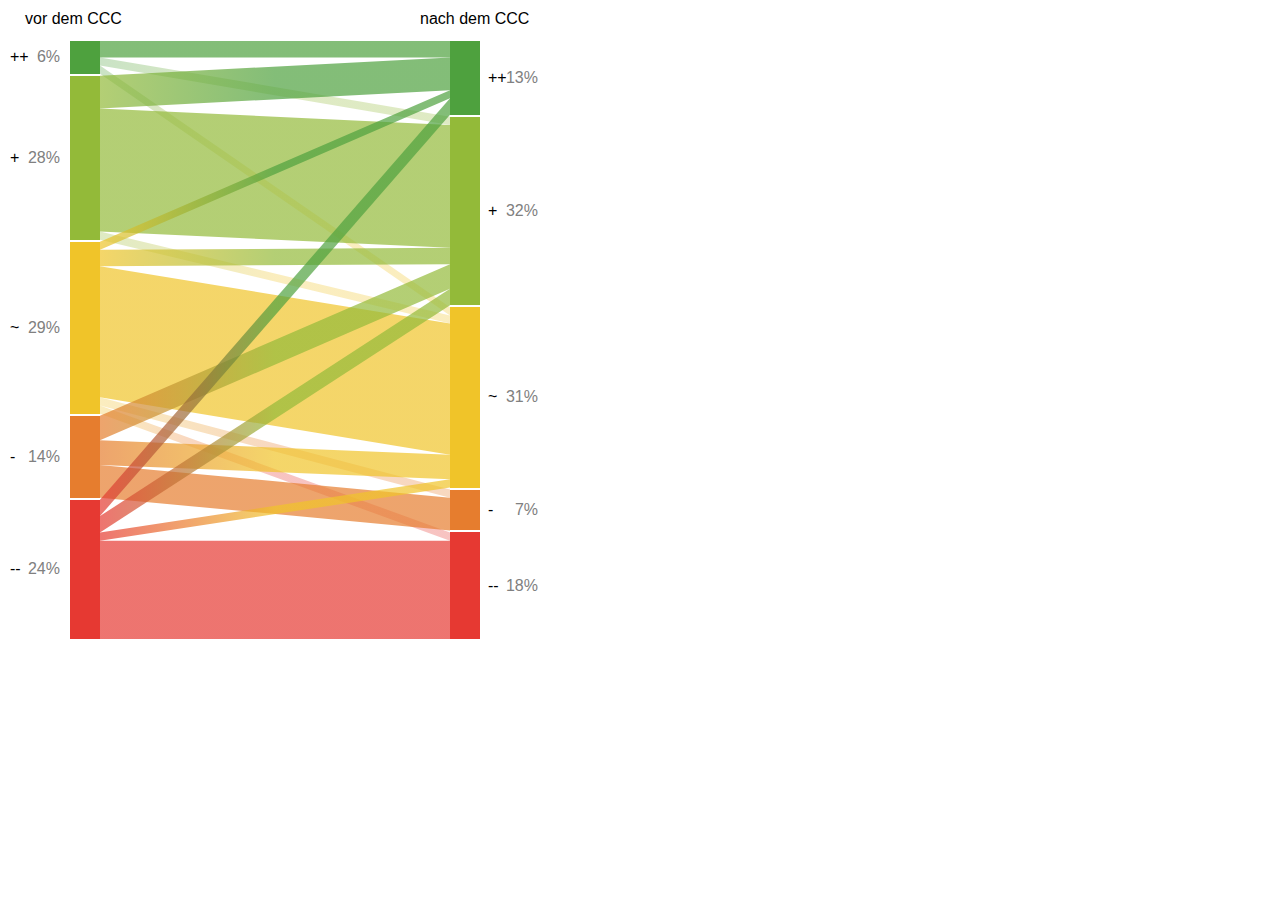
<file: bwin/index.html>
<!DOCTYPE html>
<html><head>
<meta http-equiv="content-type" content="text/html; charset=UTF-8"><meta charset="utf-8">
<link href="../index/style.css" rel="stylesheet" />
<script src="../index/d3.js"></script>
<script src="../index/biPartite.js"></script>
</head><body>
<span class="before">vor dem CCC</span>
<span class="after">nach dem CCC</span>
<script>
var c=[
['++','++',2],
['+','++',4],
['~','++',1],
['-','++',0],
['--','++',2],
['++','+',1],
['+','+',15],
['~','+',2],
['-','+',3],
['--','+',2],
['++','~',1],
['+','~',1],
['~','~',16],
['-','~',3],
['--','~',1],
['++','-',0],
['+','-',0],
['~','-',1],
['-','-',4],
['--','-',0],
['++','--',0],
['+','--',0],
['~','--',1],
['-','--',0],
['--','--',12]
];

var width = 600,
	height = 710,
	margin ={b:0, t:40, l:70, r:70};
	
bP.draw(
	[{data:bP.partData(c,2), id:'c', header:[" "," ", ""]}]
);

</script>
</body></html><!-- bwin -->
</file>
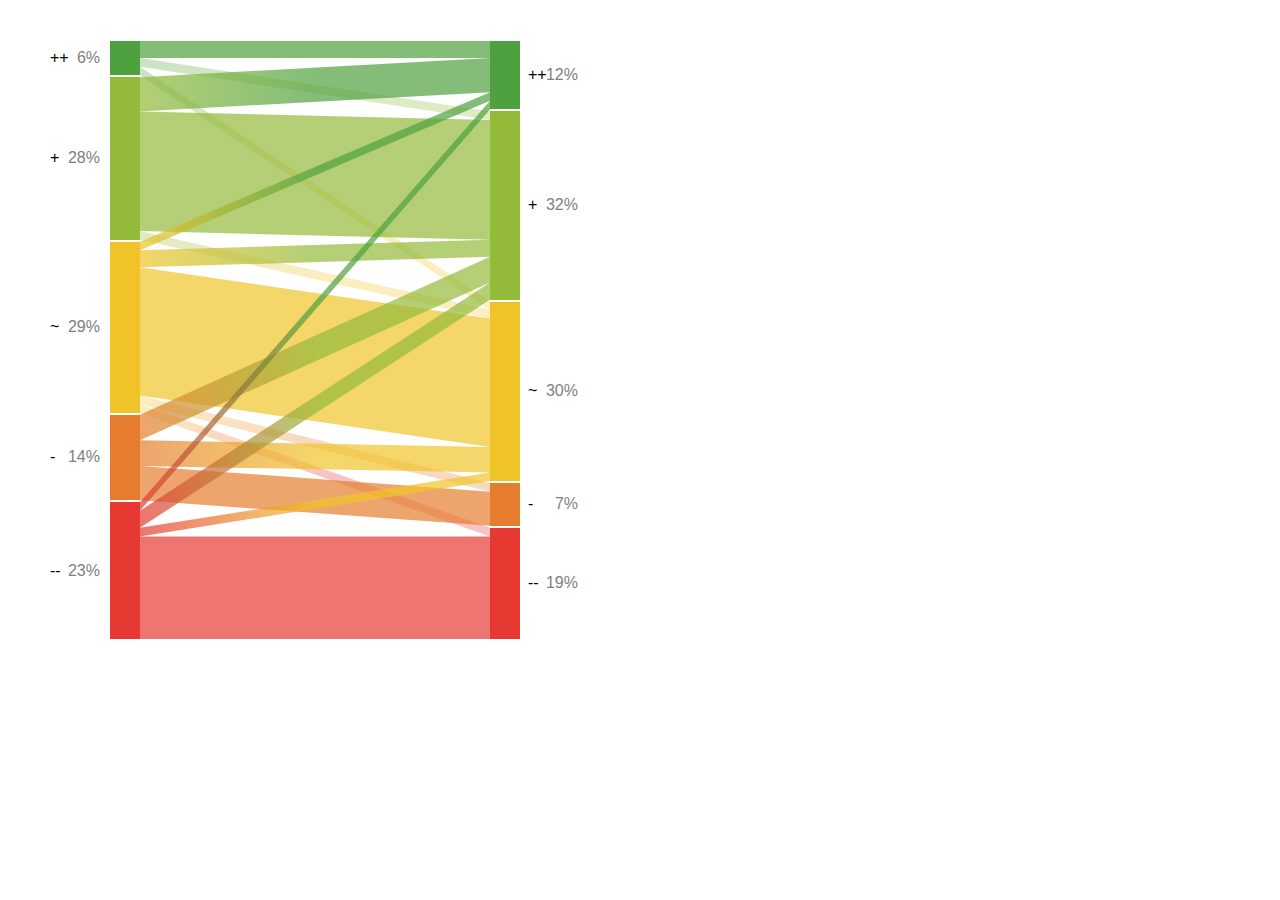
<file: c1/index.html>
<!DOCTYPE html>
<html><head>
<meta http-equiv="content-type" content="text/html; charset=UTF-8"><meta charset="utf-8">
<style>
body{
	font: 1em Calibri,Arial,Helvetica,sans-serif;
	width:1200px;
	margin:auto;
}
rect{
	shape-rendering:crispEdges;
}
</style>
</head><body>
<script src="../index/d3.js"></script>
<script src="../index/biPartite.js"></script>
<script>
var c=[
['++','++',2],
['+','++',4],
['~','++',1],
['-','++',0],
['--','++',1],
['++','+',1],
['+','+',14],
['~','+',2],
['-','+',3],
['--','+',2],
['++','~',1],
['+','~',1],
['~','~',15],
['-','~',3],
['--','~',1],
['++','-',0],
['+','-',0],
['~','-',1],
['-','-',4],
['--','-',0],
['++','--',0],
['+','--',0],
['~','--',1],
['-','--',0],
['--','--',12]
];

var width = 600,
	height = 710,
	margin ={b:0, t:40, l:70, r:70};
	
bP.draw(
	[{data:bP.partData(c,2), id:'c', header:[" "," ", ""]}]
);

</script>
</body></html><!-- bwin -->
</file>
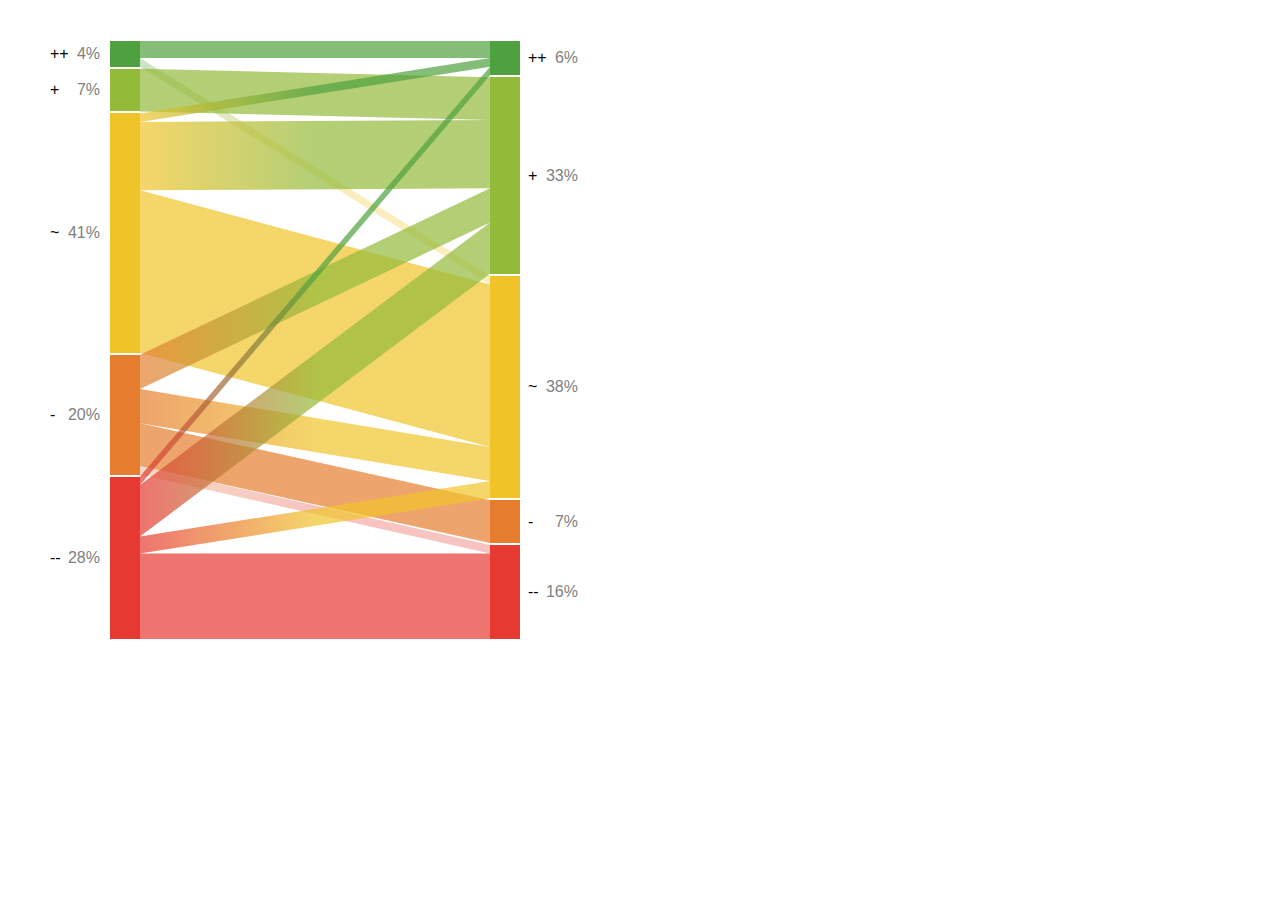
<file: c2/index.html>
<!DOCTYPE html>
<html><head>
<meta http-equiv="content-type" content="text/html; charset=UTF-8"><meta charset="utf-8">
<style>
body{
	font: 1em Calibri,Arial,Helvetica,sans-serif;
	width:1200px;
	margin:auto;
}
rect{
	shape-rendering:crispEdges;
}
</style>
</head><body>
<script src="../index/d3.js"></script>
<script src="../index/biPartite.js"></script>
<script>

var c=[
['++','++',2],
['+','++',0],
['~','++',1],
['-','++',0],
['--','++',1],
['++','+',0],
['+','+',5],
['~','+',8],
['-','+',4],
['--','+',6],
['++','~',1],
['+','~',0],
['~','~',19],
['-','~',4],
['--','~',2],
['++','-',0],
['+','-',0],
['~','-',0],
['-','-',5],
['--','-',0],
['++','--',0],
['+','--',0],
['~','--',0],
['-','--',1],
['--','--',10]
];

var width = 600,
	height = 710,
	margin ={b:0, t:40, l:70, r:70};
	
bP.draw(
	[{data:bP.partData(c,2), id:'c', header:[" "," ", ""]}]
);

</script>
</body></html><!-- epunkt -->
</file>
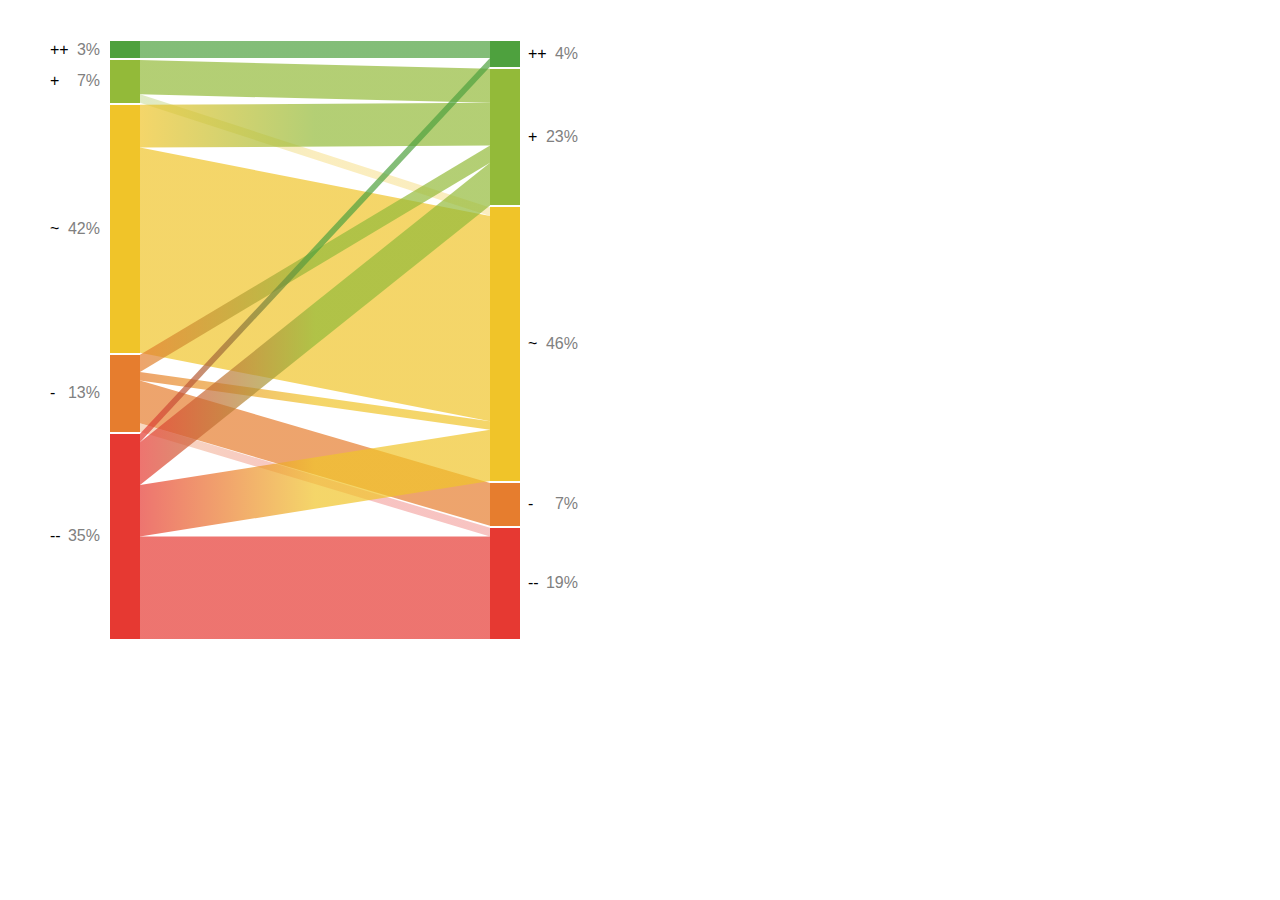
<file: c3/index.html>
<!DOCTYPE html>
<html><head>
<meta http-equiv="content-type" content="text/html; charset=UTF-8"><meta charset="utf-8">
<style>
body{
	font: 1em Calibri,Arial,Helvetica,sans-serif;
	width:1200px;
	margin:auto;
}
rect{
	shape-rendering:crispEdges;
}
</style>
</head><body>
<script src="../index/d3.js"></script>
<script src="../index/biPartite.js"></script>
<script>

var c=[
['++','++',2],
['+','++',0],
['~','++',0],
['-','++',0],
['--','++',1],
['++','+',0],
['+','+',4],
['~','+',5],
['-','+',2],
['--','+',5],
['++','~',0],
['+','~',1],
['~','~',24],
['-','~',1],
['--','~',6],
['++','-',0],
['+','-',0],
['~','-',0],
['-','-',5],
['--','-',0],
['++','--',0],
['+','--',0],
['~','--',0],
['-','--',1],
['--','--',12]
];

var width = 600,
	height = 710,
	margin ={b:0, t:40, l:70, r:70};
	
bP.draw(
	[{data:bP.partData(c,2), id:'c', header:[" "," ", ""]}]
);

</script>
</body></html><!-- ivm -->
</file>
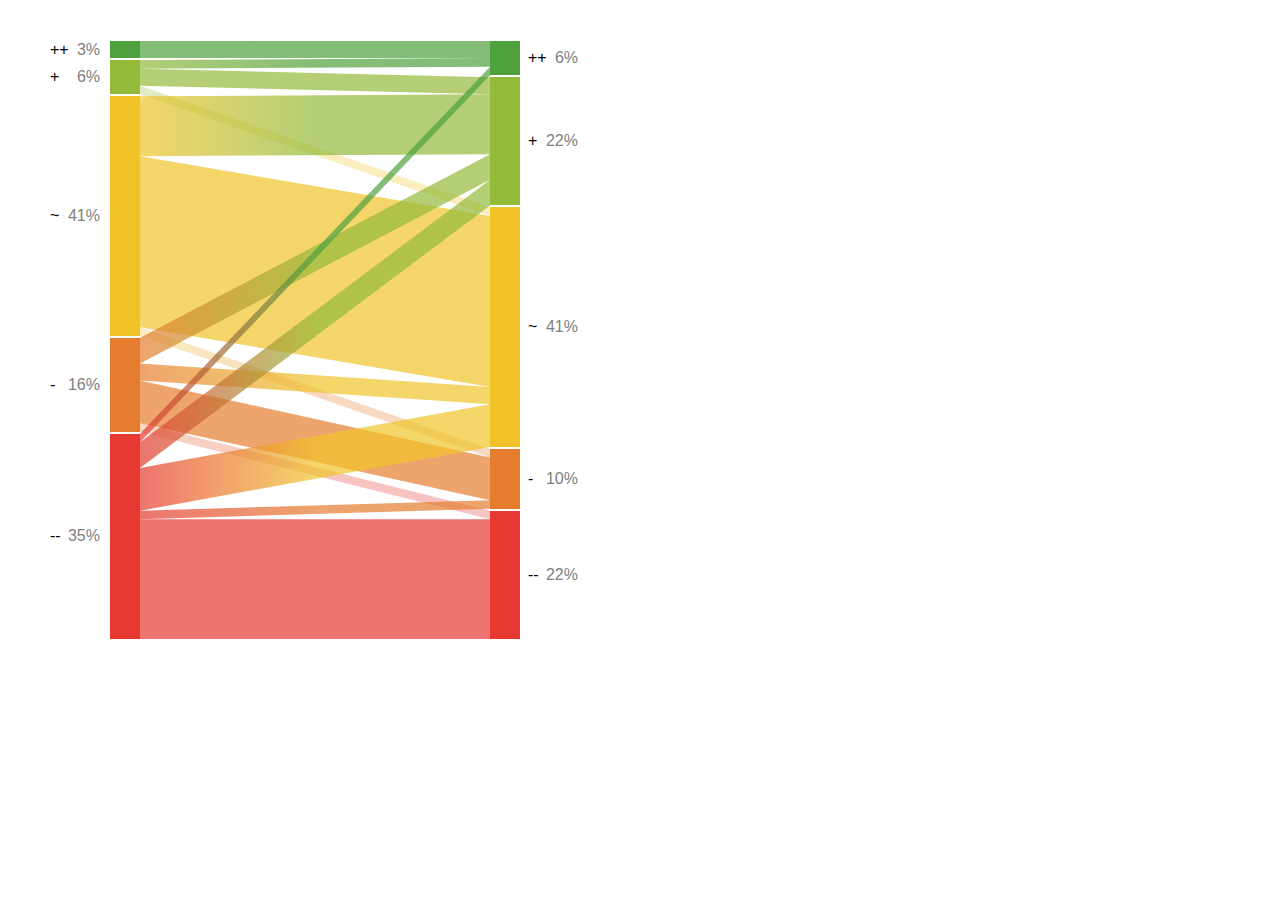
<file: c4/index.html>
<!DOCTYPE html>
<html><head>
<meta http-equiv="content-type" content="text/html; charset=UTF-8"><meta charset="utf-8">
<style>
body{
	font: 1em Calibri,Arial,Helvetica,sans-serif;
	width:1200px;
	margin:auto;
}
rect{
	shape-rendering:crispEdges;
}
</style>
</head><body>
<script src="../index/d3.js"></script>
<script src="../index/biPartite.js"></script>
<script>

var c=[
['++','++',2],
['+','++',1],
['~','++',0],
['-','++',0],
['--','++',1],
['++','+',0],
['+','+',2],
['~','+',7],
['-','+',3],
['--','+',3],
['++','~',0],
['+','~',1],
['~','~',20],
['-','~',2],
['--','~',5],
['++','-',0],
['+','-',0],
['~','-',1],
['-','-',5],
['--','-',1],
['++','--',0],
['+','--',0],
['~','--',0],
['-','--',1],
['--','--',14]
];

var width = 600,
	height = 710,
	margin ={b:0, t:40, l:70, r:70};
	
bP.draw(
	[{data:bP.partData(c,2), id:'c', header:[" "," ", ""]}]
);

</script>
</body></html><!-- ebcont -->
</file>
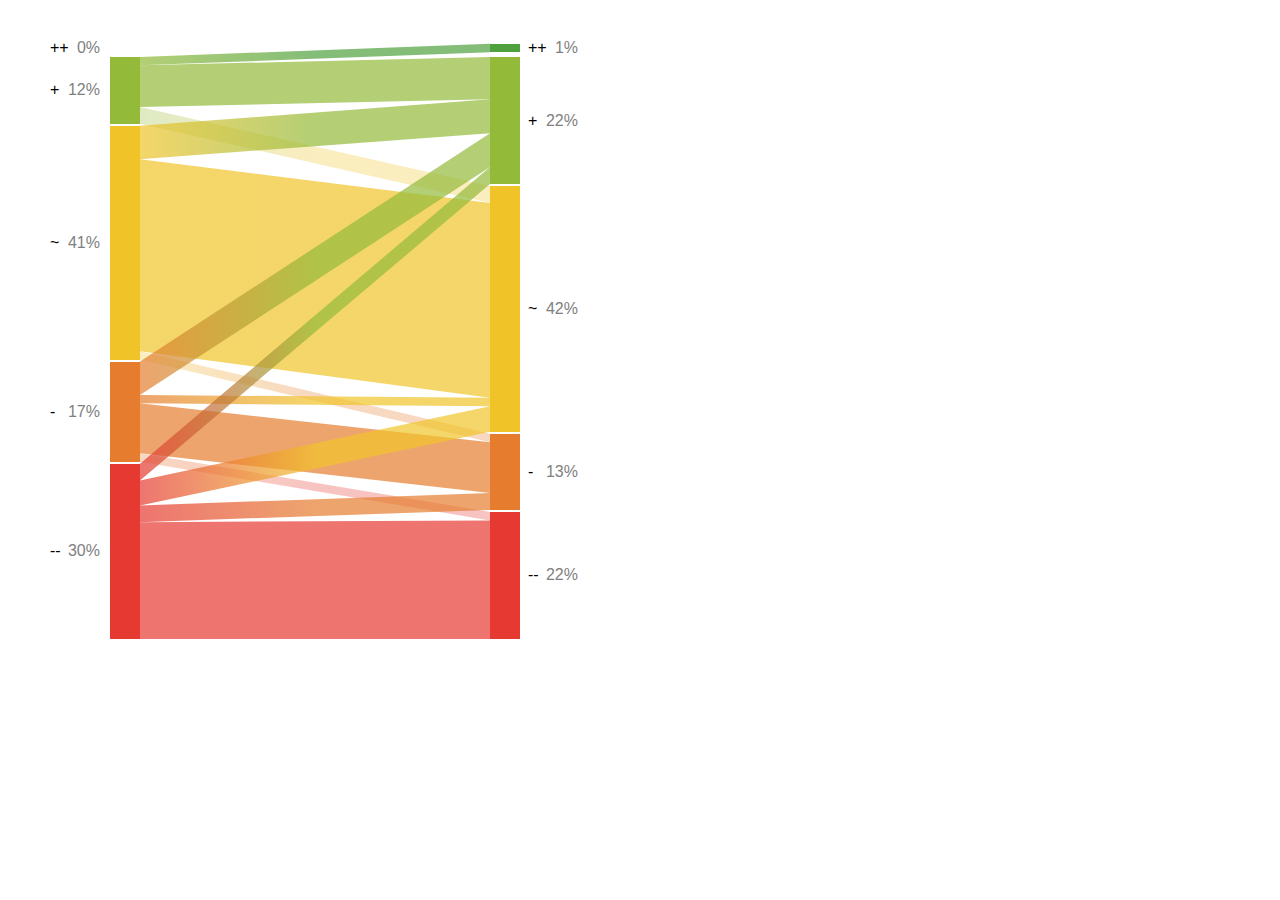
<file: c5/index.html>
<!DOCTYPE html>
<html><head>
<meta http-equiv="content-type" content="text/html; charset=UTF-8"><meta charset="utf-8">
<style>
body{
	font: 1em Calibri,Arial,Helvetica,sans-serif;
	width:1200px;
	margin:auto;
}
rect{
	shape-rendering:crispEdges;
}
</style>
</head><body>
<script src="../index/d3.js"></script>
<script src="../index/biPartite.js"></script>
<script>

var c=[
['++','++',0],
['+','++',1],
['~','++',0],
['-','++',0],
['--','++',0],
['++','+',0],
['+','+',5],
['~','+',4],
['-','+',4],
['--','+',2],
['++','~',0],
['+','~',2],
['~','~',23],
['-','~',1],
['--','~',3],
['++','-',0],
['+','-',0],
['~','-',1],
['-','-',6],
['--','-',2],
['++','--',0],
['+','--',0],
['~','--',0],
['-','--',1],
['--','--',14]
];

var width = 600,
	height = 710,
	margin ={b:0, t:40, l:70, r:70};
	
bP.draw(
	[{data:bP.partData(c,2), id:'c', header:[" "," ", ""]}]
);

</script>
</body></html><!-- karriere.at -->
</file>
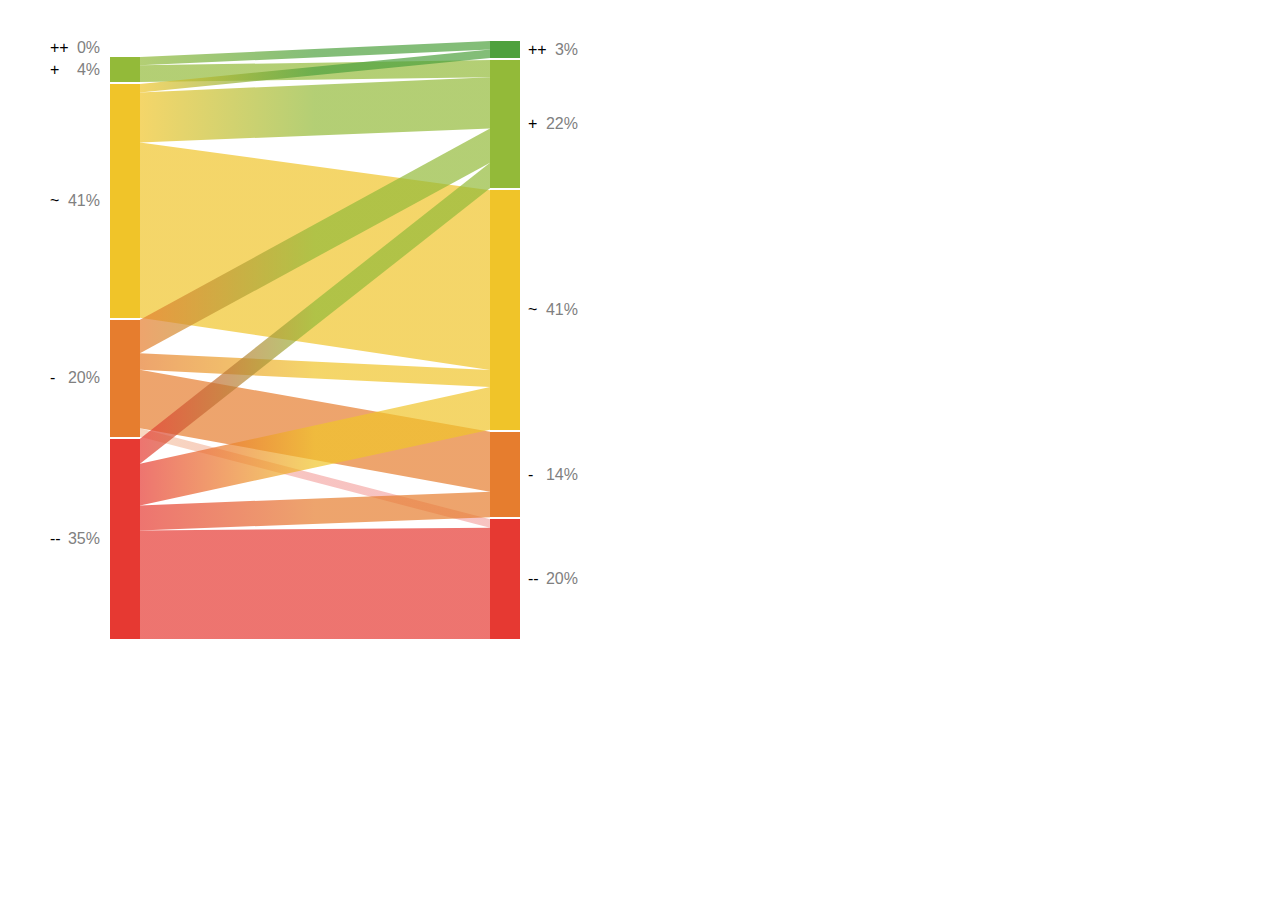
<file: c6/index.html>
<!DOCTYPE html>
<html><head>
<meta http-equiv="content-type" content="text/html; charset=UTF-8"><meta charset="utf-8">
<style>
body{
	font: 1em Calibri,Arial,Helvetica,sans-serif;
	width:1200px;
	margin:auto;
}
rect{
	shape-rendering:crispEdges;
}
</style>
</head><body>
<script src="../index/d3.js"></script>
<script src="../index/biPartite.js"></script>
<script>

var c=[
['++','++',0],
['+','++',1],
['~','++',1],
['-','++',0],
['--','++',0],
['++','+',0],
['+','+',2],
['~','+',6],
['-','+',4],
['--','+',3],
['++','~',0],
['+','~',0],
['~','~',21],
['-','~',2],
['--','~',5],
['++','-',0],
['+','-',0],
['~','-',0],
['-','-',7],
['--','-',3],
['++','--',0],
['+','--',0],
['~','--',0],
['-','--',1],
['--','--',13]
];

var width = 600,
	height = 710,
	margin ={b:0, t:40, l:70, r:70};
	
bP.draw(
	[{data:bP.partData(c,2), id:'c', header:[" "," ", ""]}]
);


</script>
</body></html><!-- HR Consulting -->
</file>
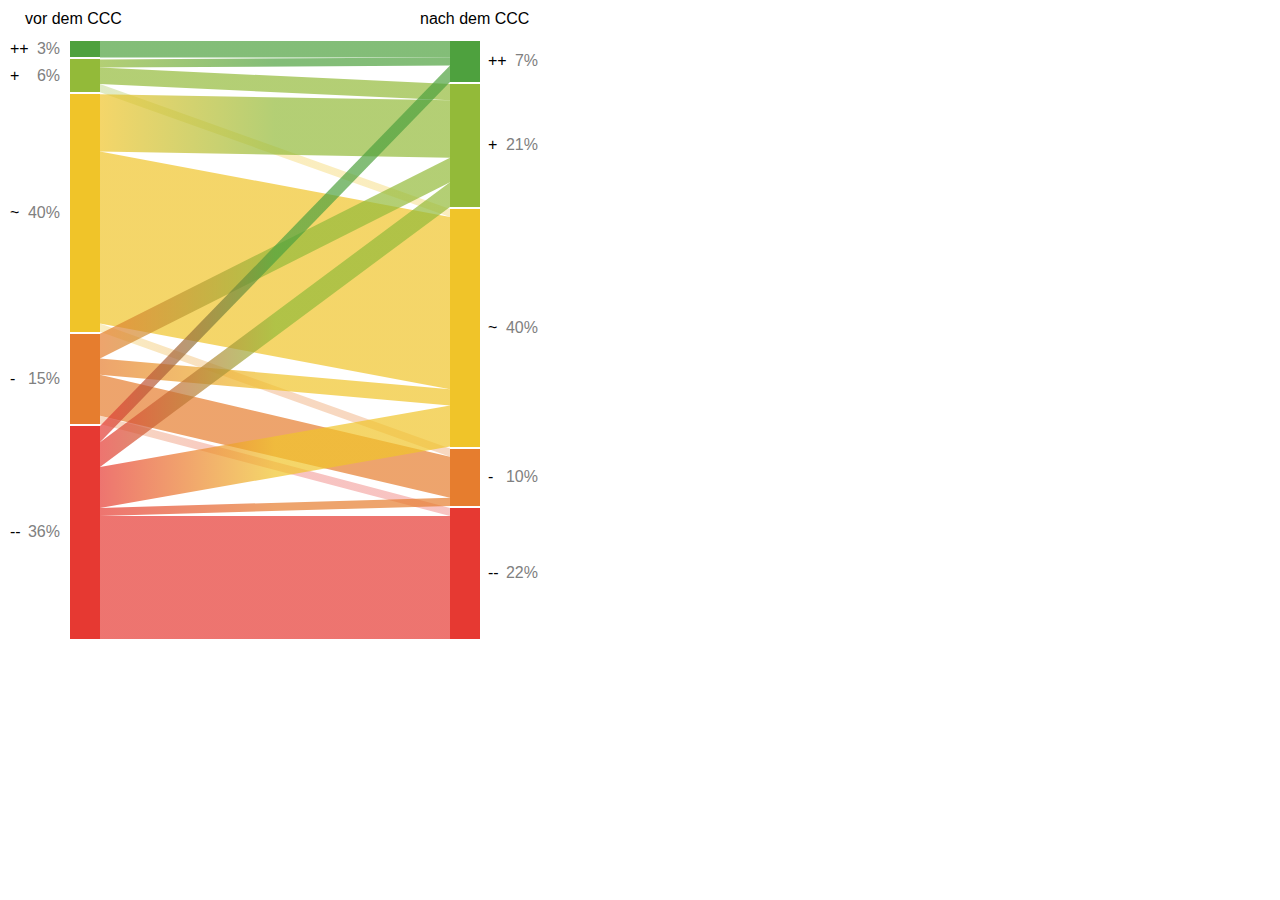
<file: ebcont/index.html>
<!DOCTYPE html>
<html><head>
<meta http-equiv="content-type" content="text/html; charset=UTF-8"><meta charset="utf-8">
<link href="../index/style.css" rel="stylesheet" />
<script src="../index/d3.js"></script>
<script src="../index/biPartite.js"></script>
</head><body>
<span class="before">vor dem CCC</span>
<span class="after">nach dem CCC</span>
<script>

var c=[
['++','++',2],
['+','++',1],
['~','++',0],
['-','++',0],
['--','++',2],
['++','+',0],
['+','+',2],
['~','+',7],
['-','+',3],
['--','+',3],
['++','~',0],
['+','~',1],
['~','~',21],
['-','~',2],
['--','~',5],
['++','-',0],
['+','-',0],
['~','-',1],
['-','-',5],
['--','-',1],
['++','--',0],
['+','--',0],
['~','--',0],
['-','--',1],
['--','--',15]
];

var width = 600,
	height = 710,
	margin ={b:0, t:40, l:70, r:70};
	
bP.draw(
	[{data:bP.partData(c,2), id:'c', header:[" "," ", ""]}]
);

</script>
</body></html><!-- ebcont -->
</file>
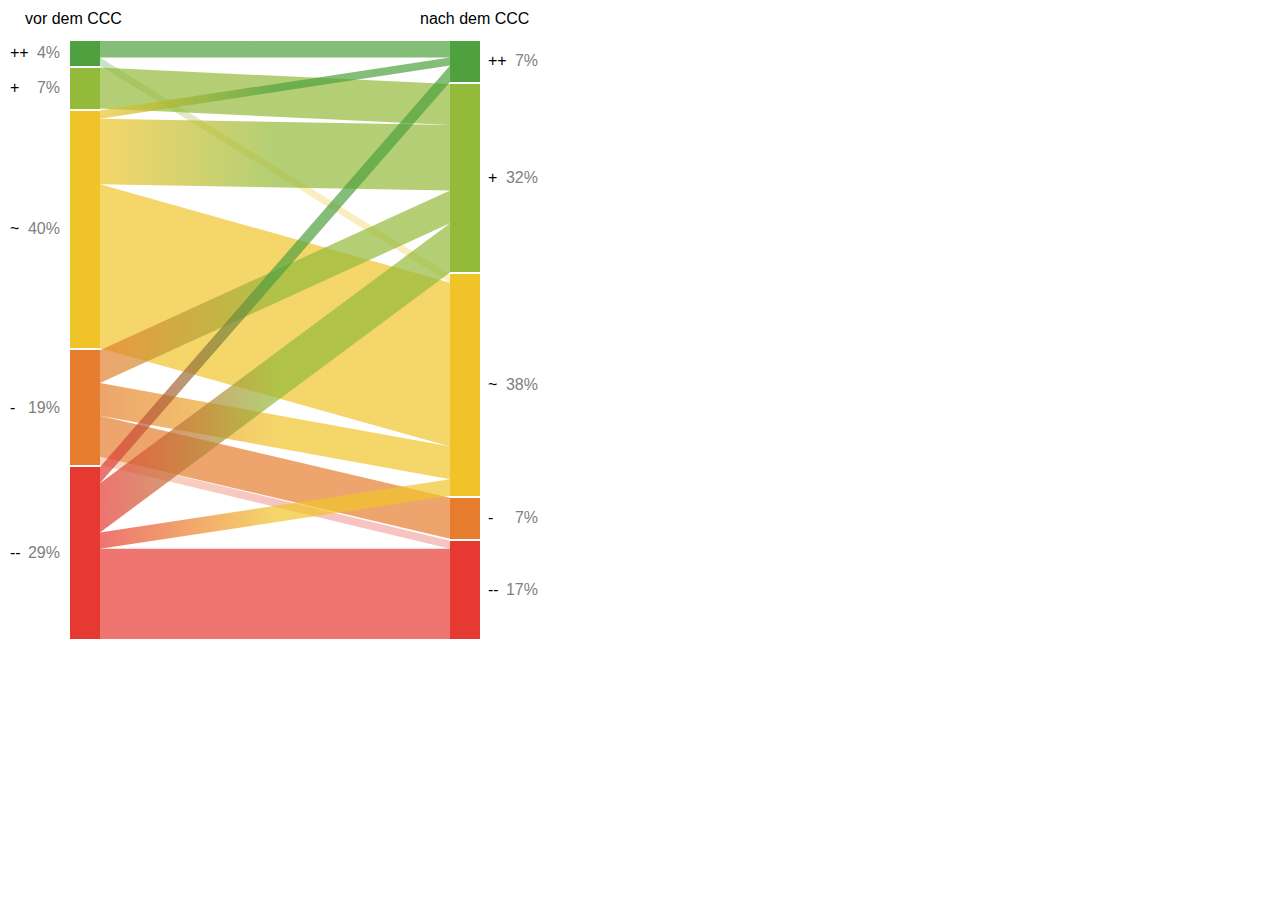
<file: epunkt/index.html>
<!DOCTYPE html>
<html><head>
<meta http-equiv="content-type" content="text/html; charset=UTF-8"><meta charset="utf-8">
<link href="../index/style.css" rel="stylesheet" />
<script src="../index/d3.js"></script>
<script src="../index/biPartite.js"></script>
</head><body>
<span class="before">vor dem CCC</span>
<span class="after">nach dem CCC</span>
<script>

var c=[
['++','++',2],
['+','++',0],
['~','++',1],
['-','++',0],
['--','++',2],
['++','+',0],
['+','+',5],
['~','+',8],
['-','+',4],
['--','+',6],
['++','~',1],
['+','~',0],
['~','~',20],
['-','~',4],
['--','~',2],
['++','-',0],
['+','-',0],
['~','-',0],
['-','-',5],
['--','-',0],
['++','--',0],
['+','--',0],
['~','--',0],
['-','--',1],
['--','--',11]
];

var width = 600,
	height = 710,
	margin ={b:0, t:40, l:70, r:70};
	
bP.draw(
	[{data:bP.partData(c,2), id:'c', header:[" "," ", ""]}]
);

</script>
</body></html><!-- epunkt -->
</file>
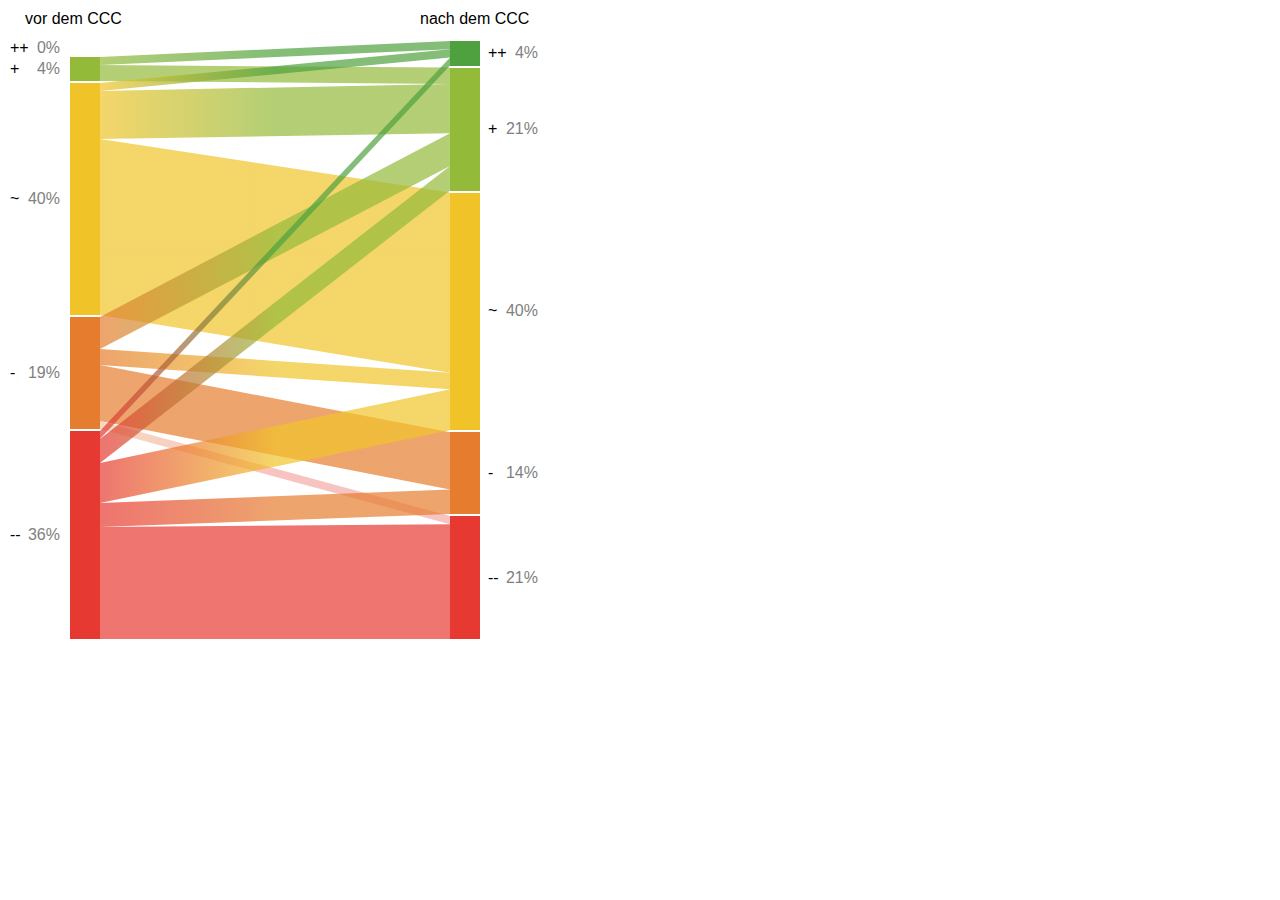
<file: hr-consulting/index.html>
<!DOCTYPE html>
<html><head>
<meta http-equiv="content-type" content="text/html; charset=UTF-8"><meta charset="utf-8">
<link href="../index/style.css" rel="stylesheet" />
<script src="../index/d3.js"></script>
<script src="../index/biPartite.js"></script>
</head><body>
<span class="before">vor dem CCC</span>
<span class="after">nach dem CCC</span>
<script>

var c=[
['++','++',0],
['+','++',1],
['~','++',1],
['-','++',0],
['--','++',1],
['++','+',0],
['+','+',2],
['~','+',6],
['-','+',4],
['--','+',3],
['++','~',0],
['+','~',0],
['~','~',22],
['-','~',2],
['--','~',5],
['++','-',0],
['+','-',0],
['~','-',0],
['-','-',7],
['--','-',3],
['++','--',0],
['+','--',0],
['~','--',0],
['-','--',1],
['--','--',14]
];

var width = 600,
	height = 710,
	margin ={b:0, t:40, l:70, r:70};
	
bP.draw(
	[{data:bP.partData(c,2), id:'c', header:[" "," ", ""]}]
);


</script>
</body></html><!-- HR Consulting -->
</file>
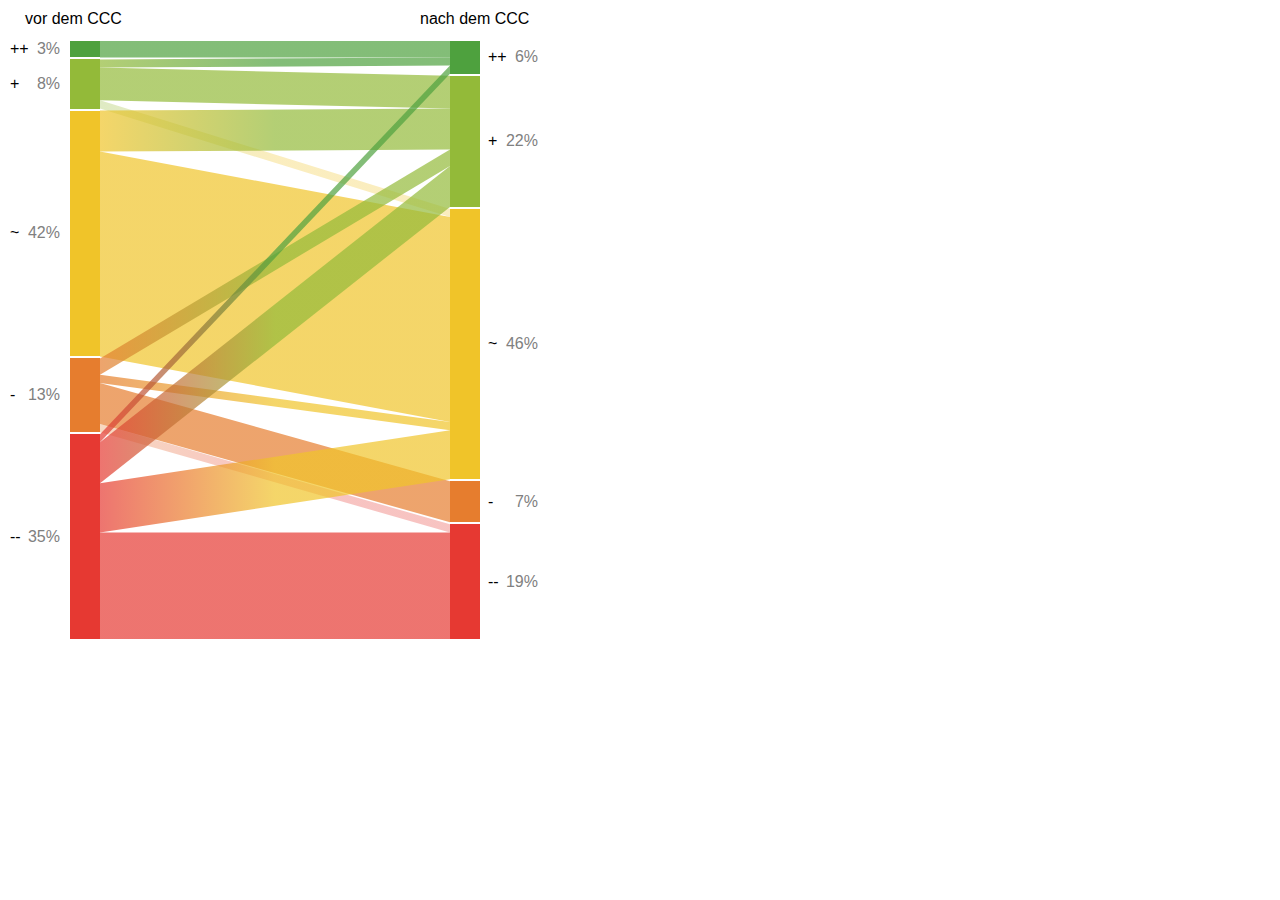
<file: ivm/index.html>
<!DOCTYPE html>
<html><head>
<meta http-equiv="content-type" content="text/html; charset=UTF-8"><meta charset="utf-8">
<link href="../index/style.css" rel="stylesheet" />
<script src="../index/d3.js"></script>
<script src="../index/biPartite.js"></script>
</head><body>
<span class="before">vor dem CCC</span>
<span class="after">nach dem CCC</span>
<script>

var c=[
['++','++',2],
['+','++',1],
['~','++',0],
['-','++',0],
['--','++',1],
['++','+',0],
['+','+',4],
['~','+',5],
['-','+',2],
['--','+',5],
['++','~',0],
['+','~',1],
['~','~',25],
['-','~',1],
['--','~',6],
['++','-',0],
['+','-',0],
['~','-',0],
['-','-',5],
['--','-',0],
['++','--',0],
['+','--',0],
['~','--',0],
['-','--',1],
['--','--',13]
];

var width = 600,
	height = 710,
	margin ={b:0, t:40, l:70, r:70};
	
bP.draw(
	[{data:bP.partData(c,2), id:'c', header:[" "," ", ""]}]
);

</script>
</body></html><!-- ivm -->
</file>
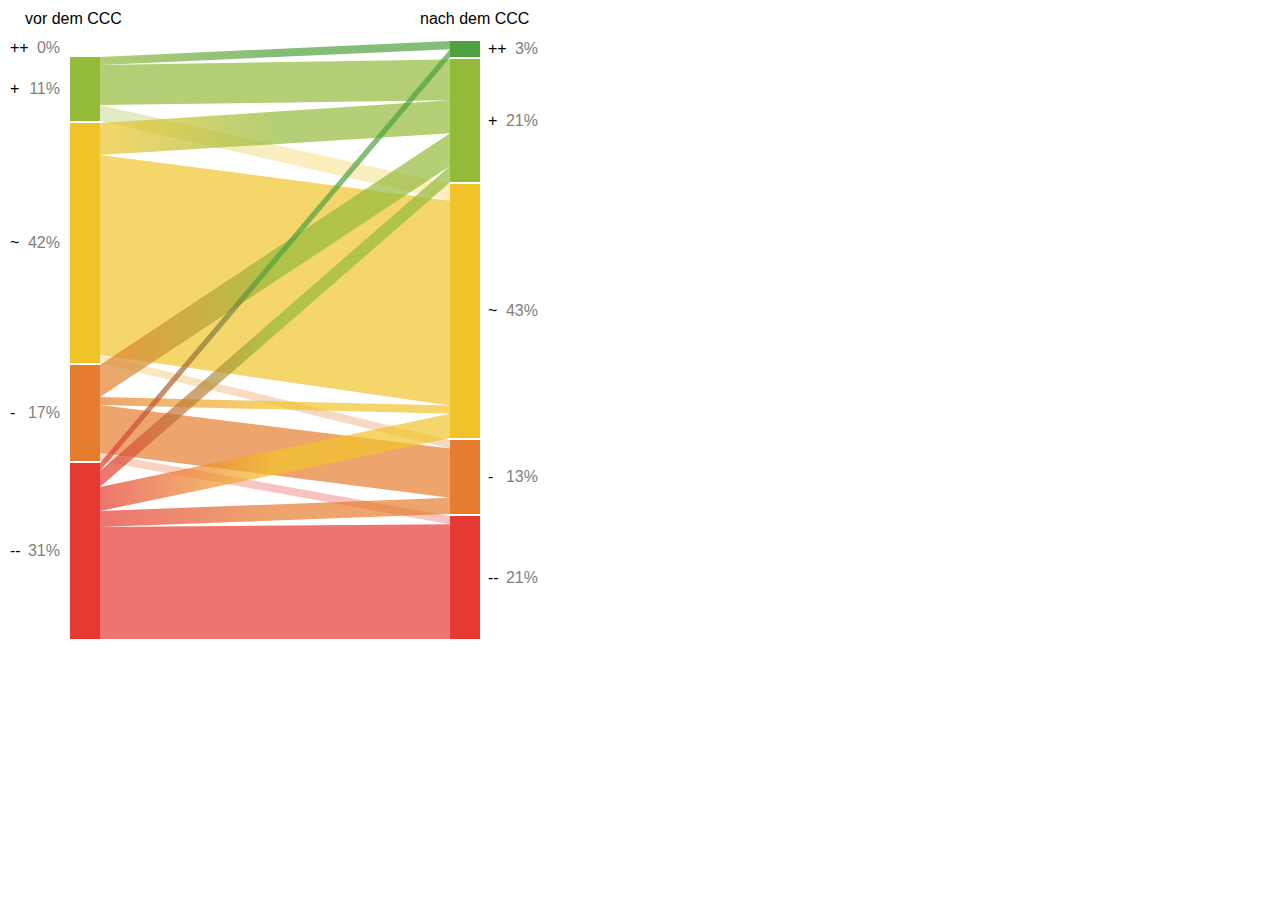
<file: karriere-at/index.html>
<!DOCTYPE html>
<html><head>
<meta http-equiv="content-type" content="text/html; charset=UTF-8"><meta charset="utf-8">
<link href="../index/style.css" rel="stylesheet" />
<script src="../index/d3.js"></script>
<script src="../index/biPartite.js"></script>
</head><body>
<span class="before">vor dem CCC</span>
<span class="after">nach dem CCC</span>
<script>

var c=[
['++','++',0],
['+','++',1],
['~','++',0],
['-','++',0],
['--','++',1],
['++','+',0],
['+','+',5],
['~','+',4],
['-','+',4],
['--','+',2],
['++','~',0],
['+','~',2],
['~','~',25],
['-','~',1],
['--','~',3],
['++','-',0],
['+','-',0],
['~','-',1],
['-','-',6],
['--','-',2],
['++','--',0],
['+','--',0],
['~','--',0],
['-','--',1],
['--','--',14]
];

var width = 600,
	height = 710,
	margin ={b:0, t:40, l:70, r:70};
	
bP.draw(
	[{data:bP.partData(c,2), id:'c', header:[" "," ", ""]}]
);

</script>
</body></html><!-- karriere.at -->
</file>
<file: index/style.css>
body{
	font: 1em Calibri,Arial,Helvetica,sans-serif;
	width:1200px;
	margin:0;
	background: #fff;
}
rect{
	shape-rendering:crispEdges;
}

.before , .after {
	top: 10px;
	display: block;
	position: absolute;
}

.before {
	left: 25px;
}

.after{
	left: 420px;
}
</file>
